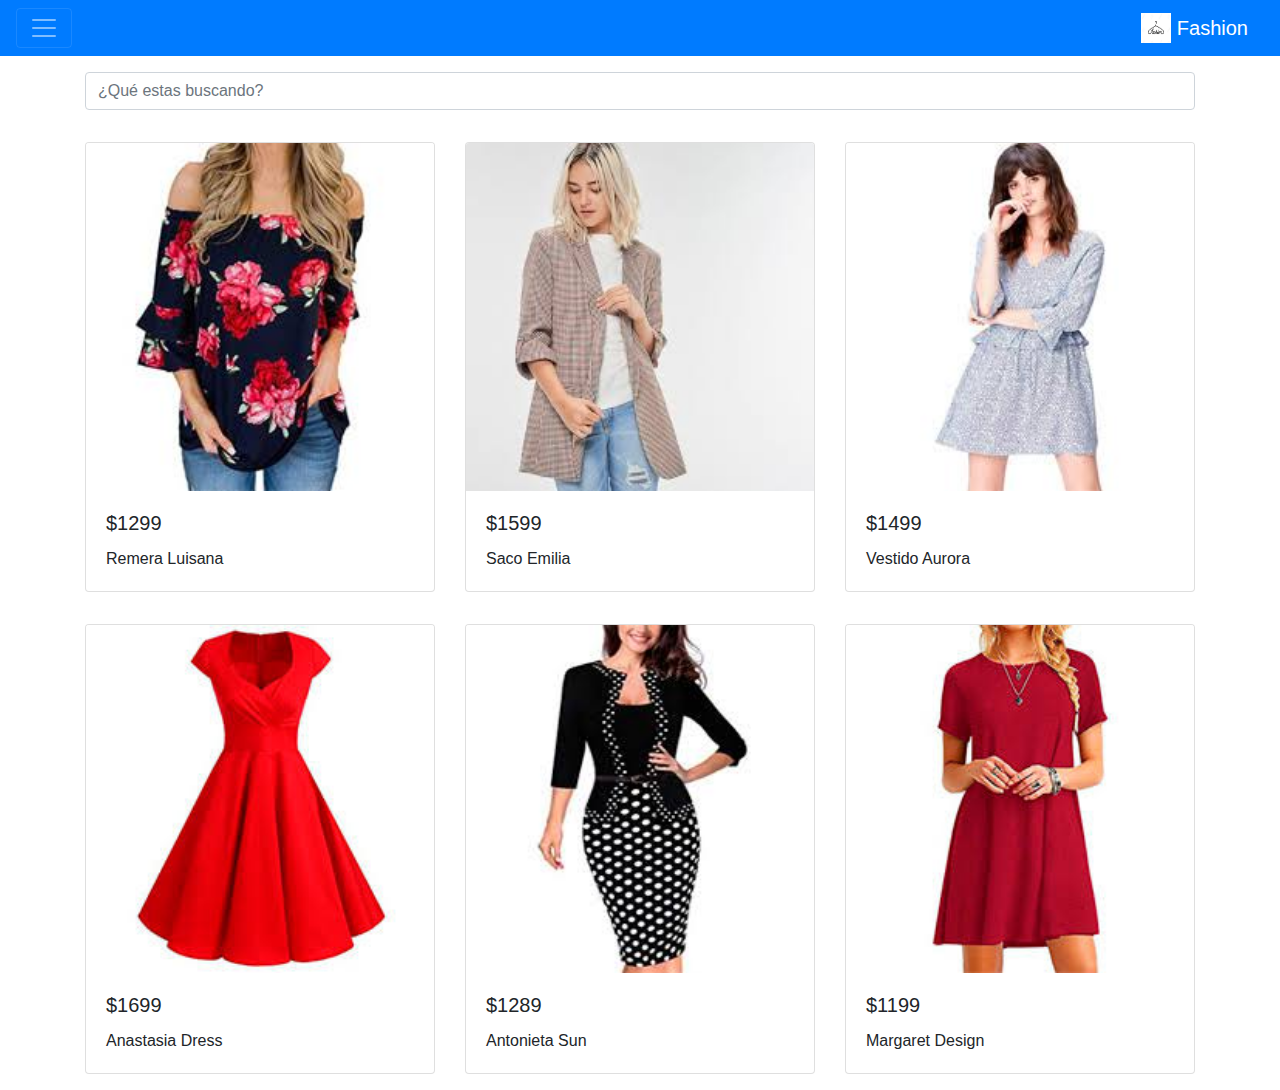
<file: market.html>
<!DOCTYPE html>
<html lang="en">

<head>
    <meta charset="UTF-8">
    <meta name="viewport" content="width=device-width, initial-scale=1.0">
    <meta http-equiv="X-UA-Compatible" content="ie=edge">
    <title>Document</title>
    <link rel="stylesheet" href="https://stackpath.bootstrapcdn.com/bootstrap/4.3.1/css/bootstrap.min.css"
        integrity="sha384-ggOyR0iXCbMQv3Xipma34MD+dH/1fQ784/j6cY/iJTQUOhcWr7x9JvoRxT2MZw1T" crossorigin="anonymous">
    <link rel="stylesheet" href="https://stackpath.bootstrapcdn.com/font-awesome/4.7.0/css/font-awesome.min.css">
    <link rel="stylesheet" href="css/estilos1.css">

</head>

<body>

    <nav class="navbar navbar navbar-dark bg-primary">
        <button class="navbar-toggler navbar-toggler-right navbar-toggler-sm" type="button" data-toggle="collapse"
            data-target="#navbarTogglerDemo01" aria-controls="navbarTogglerDemo01" aria-expanded="false"
            aria-label="Toggle navigation">
            <span class="navbar-toggler-icon"></span>
        </button>
        <a class="navbar-brand" href="index.html">
            <img src="img/logo.jpg" width="30" height="30" class="d-inline-block align-top" alt="">
            Fashion
        </a>
        <div class="collapse navbar-collapse" id="navbarTogglerDemo01">
            <div class="navbar-nav text-center">
                <a class="nav-item nav-link" href="#">Ropa de Hombre</a>
                <a class="nav-item nav-link" href="#">Ropa de mujer</a>
                <a class="nav-item nav-link" href="#">Ropa de niños</a>
                <a class="nav-item nav-link" href="#">Calzados</a>
            </div>
        </div>
    </nav>
    <div class="container">
        <div class="row text-center my-3">
            <div class="col">
                <input type="search" class="form-control ds-input" id="search-input" placeholder="¿Qué estas buscando?"
                    aria-label="Search for..." autocomplete="off" data-docs-version="4.3" spellcheck="false"
                    role="combobox" aria-autocomplete="list" aria-expanded="false"
                    aria-owns="algolia-autocomplete-listbox-0" dir="auto"
                    style="position: relative; vertical-align: top;">
            </div>
            

            </div>
        </div>
    </div>
    <div class="container">
        <div class="card-deck">
            <div class="card my-3">
                <img src="img/prenda-1.jpg" class="card-img-top img-fluid" alt="...">
                <div class="card-body">
                    <h5 class="card-title">$1299</h5>
                    <p class="card-text">Remera Luisana</p>

                </div>
            </div>
            <div class="card my-3">
                <img src="img/prenda-2.jpg" class="card-img-top" alt="...">
                <div class="card-body">
                    <h5 class="card-title">$1599</h5>
                    <p class="card-text">Saco Emilia
                    </p>

                </div>
            </div>
            <div class="card my-3">
                <img src="img/prenda-3.jpg" class="card-img-top" alt="...">
                <div class="card-body">
                    <h5 class="card-title">$1499</h5>
                    <p class="card-text">Vestido Aurora</p>

                </div>
            </div>
        </div>
    </div>
    <div class="container">
        <div class="card-deck">
            <div class="card my-3">
                <img src="img/prenda-4.jpg" class="card-img-top img-fluid" alt="...">
                <div class="card-body">
                    <h5 class="card-title">$1699</h5>
                    <p class="card-text">Anastasia Dress</p>

                </div>
            </div>
            <div class="card my-3">
                <img src="img/prenda-5.jpg" class="card-img-top" alt="...">
                <div class="card-body">
                    <h5 class="card-title">$1289</h5>
                    <p class="card-text">Antonieta Sun
                    </p>

                </div>
            </div>
            <div class="card my-3">
                <img src="img/prenda-6.jpg" class="card-img-top" alt="...">
                <div class="card-body">
                    <h5 class="card-title">$1199</h5>
                    <p class="card-text">Margaret Design</p>
                </div>
            </div>
        </div>
    </div>




    <script src="https://code.jquery.com/jquery-3.3.1.slim.min.js"
        integrity="sha384-q8i/X+965DzO0rT7abK41JStQIAqVgRVzpbzo5smXKp4YfRvH+8abtTE1Pi6jizo"
        crossorigin="anonymous"></script>
    <script src="https://cdnjs.cloudflare.com/ajax/libs/popper.js/1.14.7/umd/popper.min.js"
        integrity="sha384-UO2eT0CpHqdSJQ6hJty5KVphtPhzWj9WO1clHTMGa3JDZwrnQq4sF86dIHNDz0W1"
        crossorigin="anonymous"></script>
    <script src="https://stackpath.bootstrapcdn.com/bootstrap/4.3.1/js/bootstrap.min.js"
        integrity="sha384-JjSmVgyd0p3pXB1rRibZUAYoIIy6OrQ6VrjIEaFf/nJGzIxFDsf4x0xIM+B07jRM"
        crossorigin="anonymous"></script>
</body>

</html>
</file>
<file: css/estilos1.css>
.tarjetas {
    height: 200px;
    width: 200px;
}
</file>
